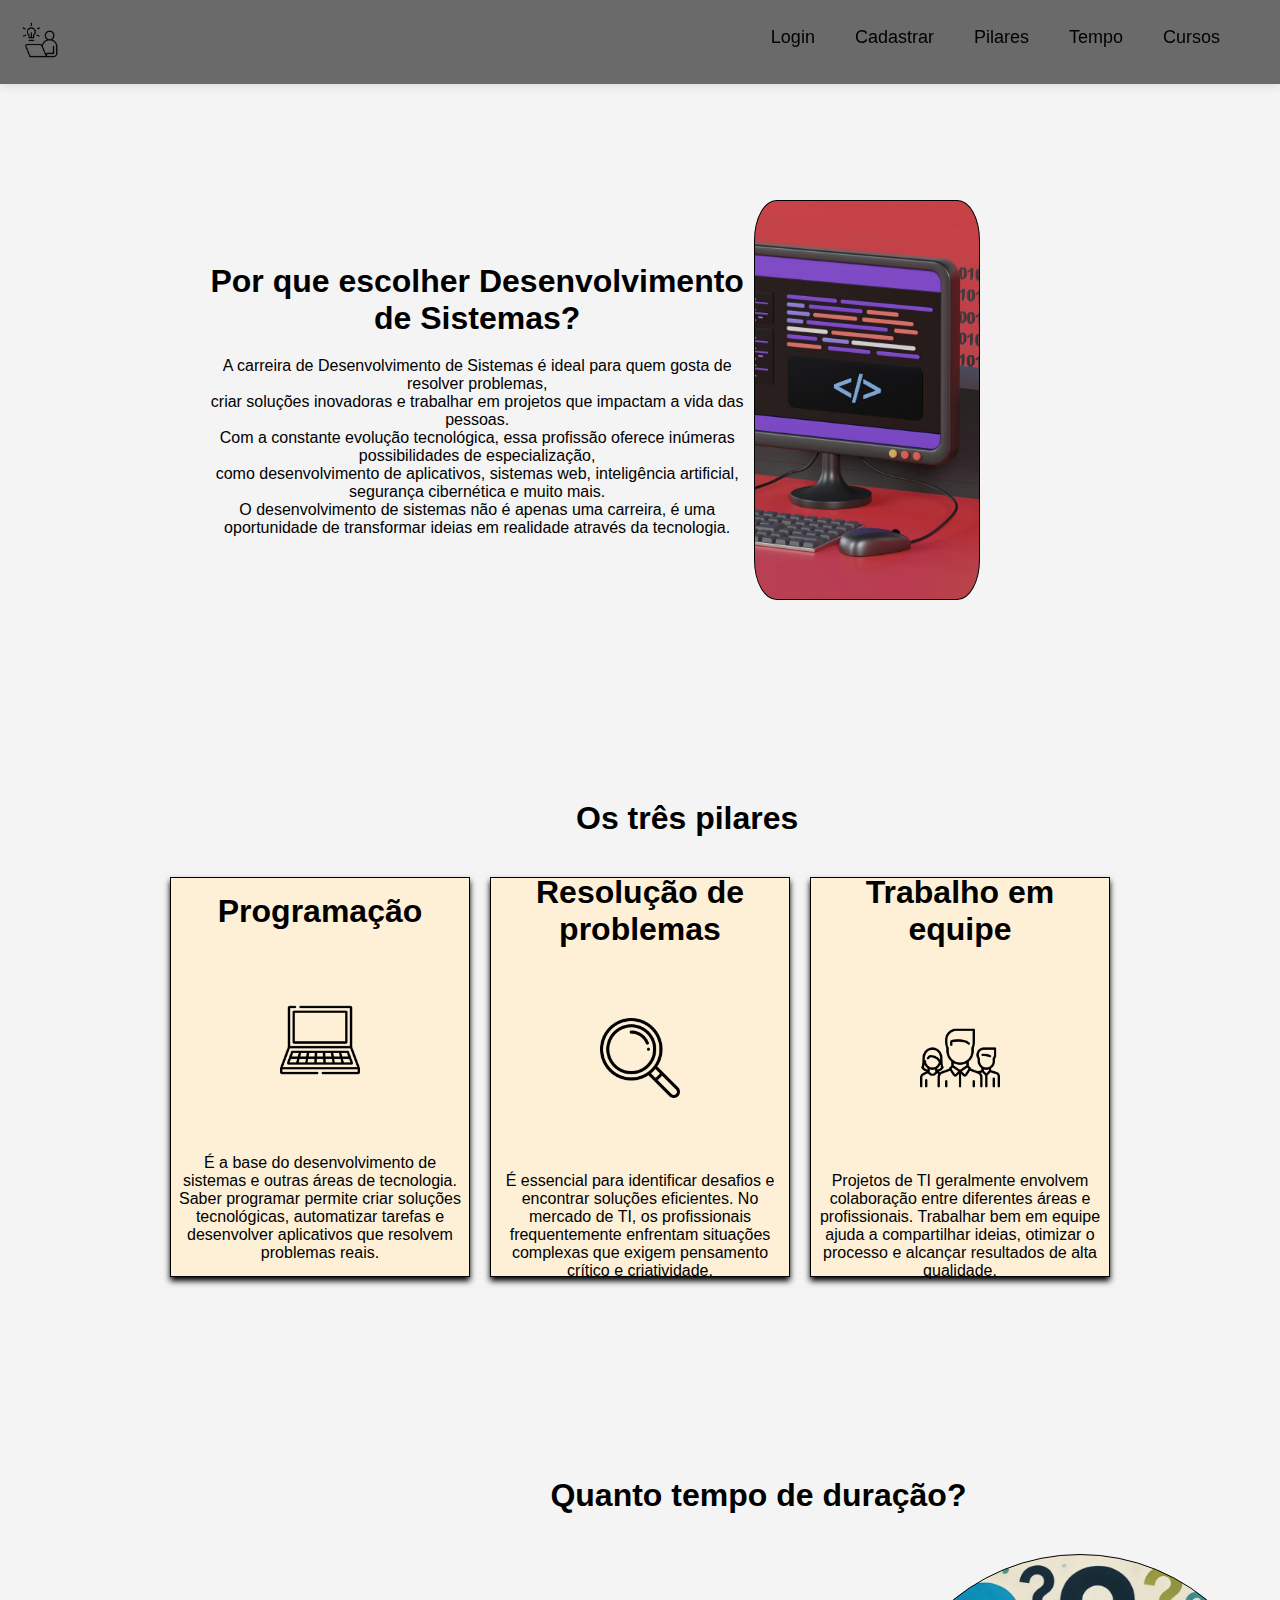
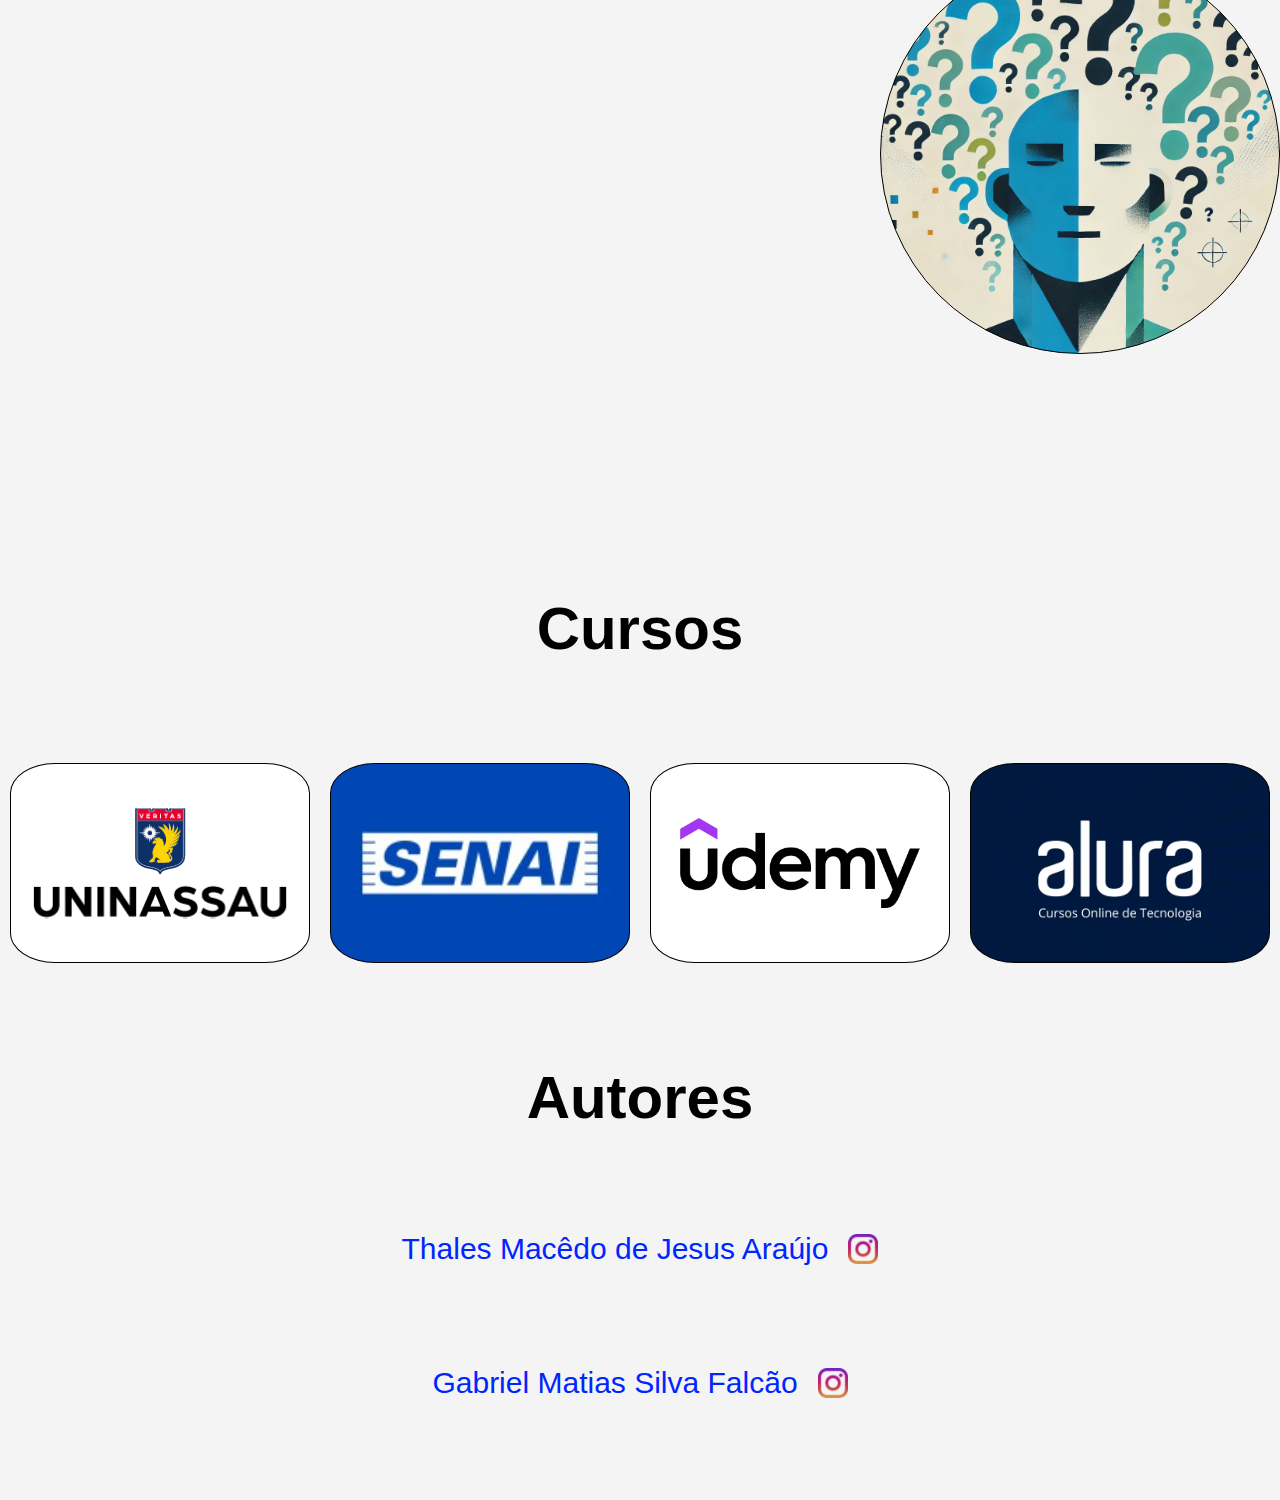
<file: Laercio/index.html>
<!DOCTYPE html>
<html lang="en">

<head>
    <meta charset="UTF-8">
    <meta name="viewport" content="width=device-width, initial-scale=1.0">
    <link rel="stylesheet" href="style.css">
    <title>Desenvolvedor</title>
</head>

<body>
    <header>
        <section id="Inicial__Image">
            <div class="Inicial"><img src="img/pessoas-de-negocio.png" alt=""></div>
        </section>
        <section id="Inicial__Container">
            <div class="Login"><a href="login.html">Login</a></div>
            <div class="Cadastrar"><a href="cadastro.html">
                    <p>Cadastrar</p>
                </a></div>
            <div class="Pilares"><a href="#parteUm">
                    <p>Pilares</p>
                </a></div>
            <div class="Tempo__Duração"><a href="#bloco">
                    <p>Tempo</p>
                </a></div>
            <div class="Cursos__na_area"><a href="#curso__container__texto">
                    <p>Cursos</p>
                </a></div>
        </section>
    </header>
    <section id="info__Container">
        <div class="texto" id="parteUm">
            <h1>Por que escolher Desenvolvimento de Sistemas?</h1>
            <p>A carreira de Desenvolvimento de Sistemas é ideal para quem gosta de resolver problemas, <br>
                criar soluções inovadoras e trabalhar em projetos que impactam a vida das pessoas. <br>
                Com a constante evolução tecnológica, essa profissão oferece inúmeras possibilidades de especialização,
                <br>
                como desenvolvimento de aplicativos, sistemas web, inteligência artificial, segurança cibernética e
                muito mais.<br>
                O desenvolvimento de sistemas não é apenas uma carreira, é uma oportunidade de transformar ideias em
                realidade através da tecnologia.

            </p>
        </div>
        <div class="circulo">
        </div>
    </section>
    <div id="pilar">
        <h1>Os três pilares</h1>
    </div>
    <section id="bloco__container">

        <div id="bloco">
            <h1>Programação</h1>
            <div id="imagem">
                <img src="img/computador-portatil.png" alt="">
            </div>
            <div id="texto">
                <p>É a base do desenvolvimento de sistemas e outras áreas de tecnologia.
                    Saber programar permite criar soluções tecnológicas, automatizar tarefas e desenvolver
                    aplicativos que resolvem problemas reais.</p>
            </div>
        </div>

        <div id="bloco">
            <h1>Resolução de problemas</h1>
            <div id="imagem">
                <img src="img/lupa.png" alt="">
            </div>
            <div id="texto">
                <p>É essencial para identificar desafios e encontrar soluções eficientes.
                    No mercado de TI, os profissionais frequentemente enfrentam situações complexas que exigem
                    pensamento crítico e criatividade.</p>
            </div>
        </div>
        <div id="bloco">
            <h1>Trabalho em equipe</h1>
            <div id="imagem">
                <img src="img/equipe.png" alt="">
            </div>
            <div id="texto">
                <p>Projetos de TI geralmente envolvem colaboração entre diferentes áreas e profissionais.
                    Trabalhar bem em equipe ajuda a compartilhar ideias, otimizar o processo e alcançar resultados
                    de alta qualidade.</p>
            </div>
        </div>
    </section>

    <div id="tempo">
        <h1>Quanto tempo de duração?</h1>
    </div>

    <section id="tempo__container">

        <div id="text-container">
            <p id="typed-text"></p>
        </div>

        <div id="imagem__animation">

        </div>
    </section>
    <section id="curso__container__texto">
        <section>
            <div id="curso__texto">
                <h1> Cursos</h1>
            </div>
        </section>
        <section id="curso__container">
            <div class="cursos" id="Uninassau">

            </div>
            <div class="cursos" id="Senai">

            </div>
            <div class="cursos" id="Udemy">

            </div>
            <div class="cursos" id="Alura">

            </div>

        </section>
        <section>
            <div id="curso__texto">
                <h1> Autores</h1>
            </div>
        </section>
        <section>
            <div id="curso__texto">
                <a href="https://www.instagram.com/thalesaaraujo_/"> Thales Macêdo de Jesus Araújo <img
                        src="img/instagram.png" alt="">
            </div>
        </section>
        <section>
            <div id="curso__texto">
                <a href="https://www.instagram.com/matias1585/"> Gabriel Matias Silva Falcão <img
                        src="img/instagram.png" alt="">
            </div>
        </section>
    </section>

    <script src="script.js"></script>

</body>

</html>
</file>
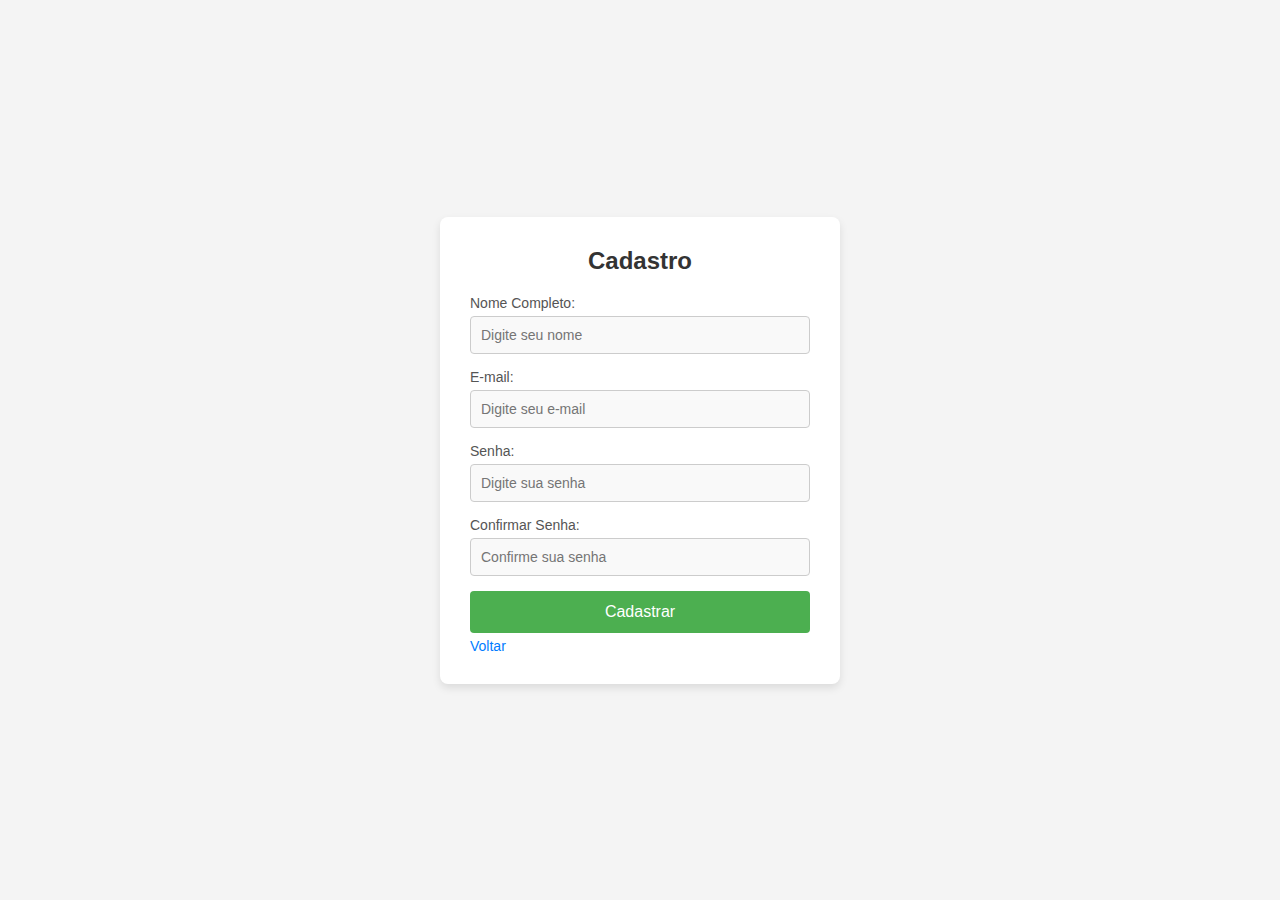
<file: Laercio/cadastro.html>
<!DOCTYPE html>
<html lang="pt-BR">
<head>
    <meta charset="UTF-8">
    <meta name="viewport" content="width=device-width, initial-scale=1.0">
    <title>Cadastro</title>
    <link rel="stylesheet" href="cadastro.css">
</head>
<body>

    <div class="container">
        <form action="#" method="POST" class="form-cadastro">
            <h2>Cadastro</h2>
            
            <div class="input-group">
                <label for="nome">Nome Completo:</label>
                <input type="text" id="nome" name="nome" required placeholder="Digite seu nome">
            </div>

            <div class="input-group">
                <label for="email">E-mail:</label>
                <input type="email" id="email" name="email" required placeholder="Digite seu e-mail">
            </div>

            <div class="input-group">
                <label for="senha">Senha:</label>
                <input type="password" id="senha" name="senha" required placeholder="Digite sua senha">
            </div>

            <div class="input-group">
                <label for="confirma-senha">Confirmar Senha:</label>
                <input type="password" id="confirma-senha" name="confirma-senha" required placeholder="Confirme sua senha">
            </div>

            <button type="submit" class="btn-cadastrar">Cadastrar</button>
            <div class="links">
                <a href="index.html">Voltar</a>
            </div>
            
        </form>
    </div>

</body>
</html>
</file>
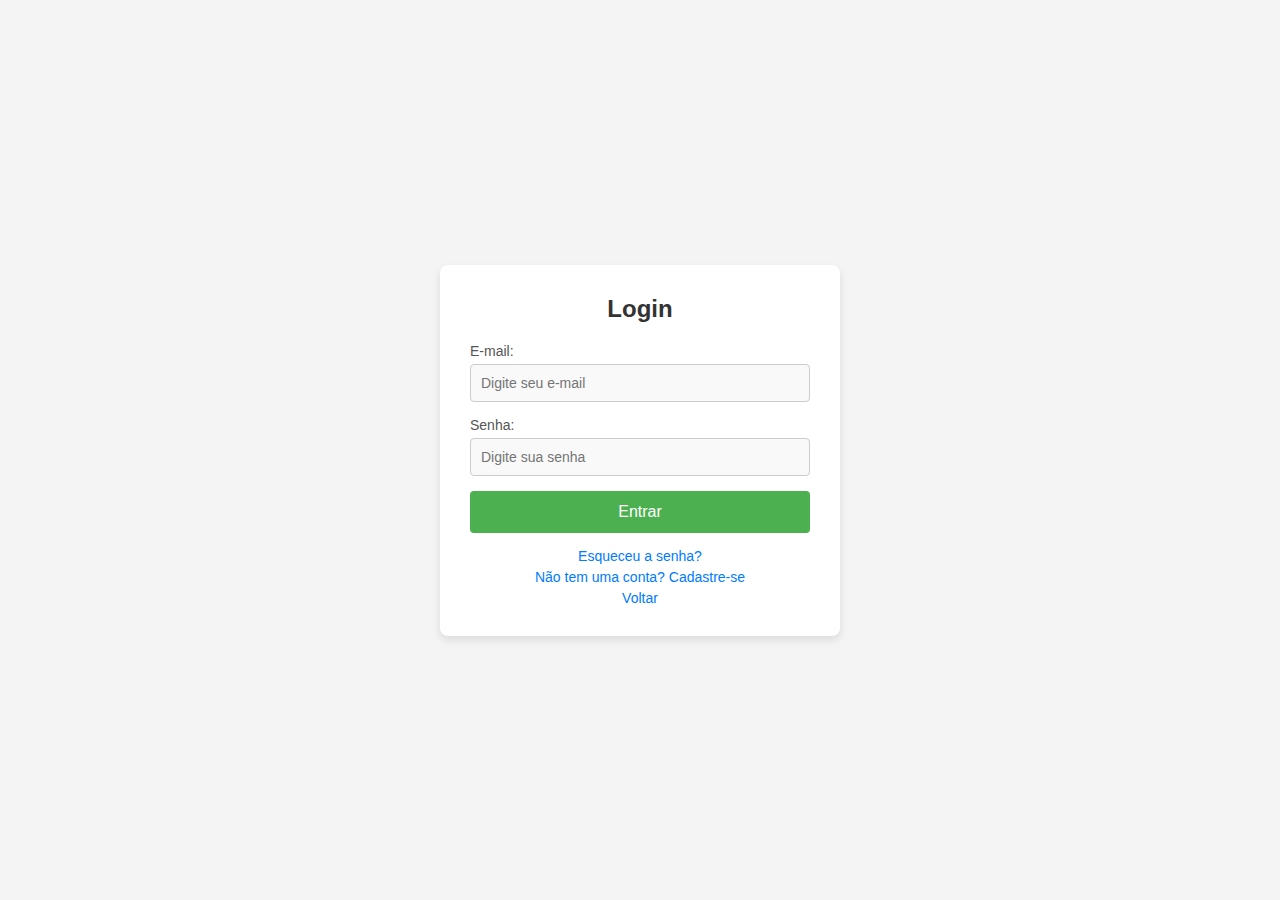
<file: Laercio/login.html>
<!DOCTYPE html>
<html lang="pt-BR">
<head>
    <meta charset="UTF-8">
    <meta name="viewport" content="width=device-width, initial-scale=1.0">
    <title>Login</title>
    <link rel="stylesheet" href="login.css">
</head>
<body>

    <div class="container">
        <form action="#" method="POST" class="form-login">
            <h2>Login</h2>
            
            <div class="input-group">
                <label for="email">E-mail:</label>
                <input type="email" id="email" name="email" required placeholder="Digite seu e-mail">
            </div>

            <div class="input-group">
                <label for="senha">Senha:</label>
                <input type="password" id="senha" name="senha" required placeholder="Digite sua senha">
            </div>

            <button type="submit" class="btn-login">Entrar</button>

            <div class="links">
                <a href="#">Esqueceu a senha?</a>
                <a href="cadastro.html">Não tem uma conta? Cadastre-se</a>
                <a href="index.html">Voltar</a>
            </div>
        </form>
    </div>

</body>
</html>
</file>
<file: Laercio/style.css>
* {
    margin: 0;
    padding: 0;
    box-sizing: border-box;
}

body {
    font-family: Arial, sans-serif;
    background-color: #f4f4f4;
}

header {
    position: fixed;
    top: 0;
    left: 0;
    width: 100%;
    display: flex;
    justify-content: space-between;
    align-items: center;
    padding: 20px 20px;
    background-color: #6b6a6a;
    box-shadow: 0 2px 10px rgba(0, 0, 0, 0.1);
    border-radius: 0;
    z-index: 1000;
}



.Inicial img {
    width: 40px;
}

#Inicial__Container {
    display: flex;
    align-items: center;
    justify-content: center;
    gap: 40px;
    margin-right: 40px;
}

#Inicial__Container a {
    text-decoration: none;
    color: black;
}

#info__Container {
    display: flex;
    justify-content: space-between;
    align-items: center;
    margin: 200px 300px 0 200px;
    text-align: center;
}

.circulo {
    height: 400px;
    width: 400px;
    border-radius: 10%;
    border: 1px solid black;
    background-image: url('img/html.jpg');
    background-size: cover;
    background-position: center;
}

.Login,
.Cadastrar,
.Pilares,
.Tempo__Duração,
.Cursos__na_area {
    position: relative;
    font-size: 18px;
    cursor: pointer;
    padding-bottom: 10px;
}

.Login::after,
.Cadastrar::after,
.Pilares::after,
.Tempo__Duração::after,
.Cursos__na_area::after {
    content: "";
    position: absolute;
    width: 0;
    height: 2px;
    background-color: #000;
    bottom: 0;
    left: 0;
    transition: width 0.3s ease;
}

.Login:hover::after,
.Cadastrar:hover::after,
.Pilares:hover::after,
.Tempo__Duração:hover::after,
.Cursos__na_area:hover::after {
    width: 100%;
}

.texto h1 {
    margin-bottom: 20px;
}

#infodois__Container {
    display: flex;
    flex-direction: column;
    align-items: center;
    margin-top: 50px;
}

#bloco__container {
    display: flex;
    justify-content: center;
    margin-bottom: 100px;
    gap: 20px;
}

#bloco {
    width: 300px;
    height: 400px;
    border: 1px solid black;
    background: rgb(253, 240, 215);
    display: flex;
    flex-direction: column;
    box-shadow: 0 4px 6px black;
    justify-content: center;
    align-items: center;
    gap: 70px;
}

#bloco p {
    text-align: center;
}

#bloco h1 {
    text-align: center;
}

#pilar {
    margin: 200px 0 40px 45%;
}

#bloco #imagem img {
    width: 80px;
}

#text-container {
    width: 80%;
    max-width: 800px;
    text-align: justify;
    font-size: 18px;
    line-height: 1.6;
    color: #333;
}

#typed-text {
    border-right: 2px solid #333;
    white-space: pre-wrap;
    overflow: hidden;
    animation: blink 0.7s step-end infinite;
}

@keyframes blink {
    from {
        border-right-color: transparent;
    }

    to {
        border-right-color: #333;
    }
}

#tempo__container {
    display: flex;
    justify-content: center;
    gap: 80px;
}

#imagem__animation {
    width: 400px;
    height: 400px;
    background-image: url('img/duvida.webp');
    background-size: cover;
    background-position: center;
    border: 1px solid black;
    border-radius: 50%;
}

#tempo {
    margin: 200px 0 40px 43%;
}

#curso__container__texto {
    margin-top: 240px;
}

#curso__texto {
    display: flex;
    justify-content: center;
    margin-bottom: 100px;
    font-size: 30px;
    margin-top: 100px;
}

#curso__texto img {
    width: 30px;
}

#curso__texto a {
    text-decoration: none;
    display: flex;
    align-items: center;
    gap: 20px;
    color: rgb(0, 38, 255);
}

#curso__container {
    display: flex;
    gap: 20px;
    justify-content: center;
}

.cursos {
    width: 300px;
    height: 200px;
    border-radius: 15%;
    border: 1px solid black;
    cursor: pointer;
    gap: 20px;
}

#Uninassau {
    background-image: url('img/uninassau_share.png');
    background-size: cover;
    background-position: center;
}

#Senai {
    background-image: url('img/senai_sc_logo.jpg');
    background-size: cover;
    background-position: center;
}

#Udemy {
    background-image: url('img/default-meta-image-v2.png');
    background-size: cover;
    background-position: center;
}

#Alura {
    background-image: url('img/alura-vale-a-pena.webp');
    background-size: cover;
    background-position: center;
}


@media (max-width: 768px) {
    header {
        padding: 15px;
        flex-direction: column;
        align-items: flex-start;
    }

    #Inicial__Container {
        flex-direction: column;
        align-items: flex-start;
        gap: 20px;
        margin-right: 0;
    }

    #info__Container {
        margin: 50px 20px;
        flex-direction: column;
    }

    .circulo {
        height: 300px;
        width: 300px;
    }

    #bloco__container {
        flex-direction: column;
    }

    #bloco {
        width: 90%;
        height: auto;
    }

    #text-container {
        width: 90%;
        font-size: 16px;
    }

    #curso__container {
        flex-direction: column;
    }

    .cursos {
        width: 100%;
        height: 200px;
    }

    #tempo__container {
        flex-direction: column;
        gap: 40px;
    }

    #imagem__animation {
        width: 90%;
        height: 300px;
    }

    #tempo {
        margin: 100px 0 40px 0;
    }
}

@media (max-width: 480px) {
    header {
        padding: 10px;
    }

    .Login,
    .Cadastrar,
    .Pilares,
    .Tempo__Duração,
    .Cursos__na_area {
        font-size: 16px;
    }

    #info__Container {
        margin: 20px 10px;
    }

    .circulo {
        height: 250px;
        width: 250px;
    }

    #bloco {
        width: 100%;
        height: auto;
    }

    #bloco__container {
        gap: 10px;
    }

    #curso__container {
        gap: 10px;
    }

    .cursos {
        width: 100%;
    }
}
</file>
<file: Laercio/cadastro.css>
/* Estilos Gerais */
* {
    margin: 0;
    padding: 0;
    box-sizing: border-box;
}

body {
    font-family: Arial, sans-serif;
    background-color: #f4f4f4;
    display: flex;
    justify-content: center;
    align-items: center;
    height: 100vh;
}

.container {
    background-color: #fff;
    box-shadow: 0 4px 8px rgba(0, 0, 0, 0.1);
    border-radius: 8px;
    padding: 30px;
    width: 100%;
    max-width: 400px;
}

h2 {
    text-align: center;
    margin-bottom: 20px;
    color: #333;
}

.input-group {
    margin-bottom: 15px;
}

.input-group label {
    display: block;
    margin-bottom: 5px;
    font-size: 14px;
    color: #555;
}

.input-group input {
    width: 100%;
    padding: 10px;
    font-size: 14px;
    border: 1px solid #ccc;
    border-radius: 4px;
    background-color: #f9f9f9;
}

.input-group input:focus {
    border-color: #4CAF50;
    outline: none;
    background-color: #fff;
}

.btn-cadastrar {
    width: 100%;
    padding: 12px;
    background-color: #4CAF50;
    color: white;
    border: none;
    border-radius: 4px;
    font-size: 16px;
    cursor: pointer;
}

.links a {
    color: #007bff;
    text-decoration: none;
    font-size: 14px;
    display: block;
    margin-top: 5px;
}

.btn-cadastrar:hover {
    background-color: #45a049;
}

@media (max-width: 500px) {
    .container {
        padding: 20px;
        width: 90%;
    }

    h2 {
        font-size: 22px;
    }

    .input-group input {
        font-size: 16px;
    }
}
</file>
<file: Laercio/login.css>
/* Estilos Gerais */
* {
    margin: 0;
    padding: 0;
    box-sizing: border-box;
}

body {
    font-family: Arial, sans-serif;
    background-color: #f4f4f4;
    display: flex;
    justify-content: center;
    align-items: center;
    height: 100vh;
}

.container {
    background-color: #fff;
    box-shadow: 0 4px 8px rgba(0, 0, 0, 0.1);
    border-radius: 8px;
    padding: 30px;
    width: 100%;
    max-width: 400px;
}

h2 {
    text-align: center;
    margin-bottom: 20px;
    color: #333;
}

.input-group {
    margin-bottom: 15px;
}

.input-group label {
    display: block;
    margin-bottom: 5px;
    font-size: 14px;
    color: #555;
}

.input-group input {
    width: 100%;
    padding: 10px;
    font-size: 14px;
    border: 1px solid #ccc;
    border-radius: 4px;
    background-color: #f9f9f9;
}

.input-group input:focus {
    border-color: #4CAF50;
    outline: none;
    background-color: #fff;
}

.btn-login {
    width: 100%;
    padding: 12px;
    background-color: #4CAF50;
    color: white;
    border: none;
    border-radius: 4px;
    font-size: 16px;
    cursor: pointer;
}

.btn-login:hover {
    background-color: #45a049;
}

.links {
    margin-top: 15px;
    text-align: center;
}

.links a {
    color: #007bff;
    text-decoration: none;
    font-size: 14px;
    display: block;
    margin-top: 5px;
}

.links a:hover {
    text-decoration: underline;
}

@media (max-width: 500px) {
    .container {
        padding: 20px;
        width: 90%;
    }

    h2 {
        font-size: 22px;
    }

    .input-group input {
        font-size: 16px;
    }
}
</file>
